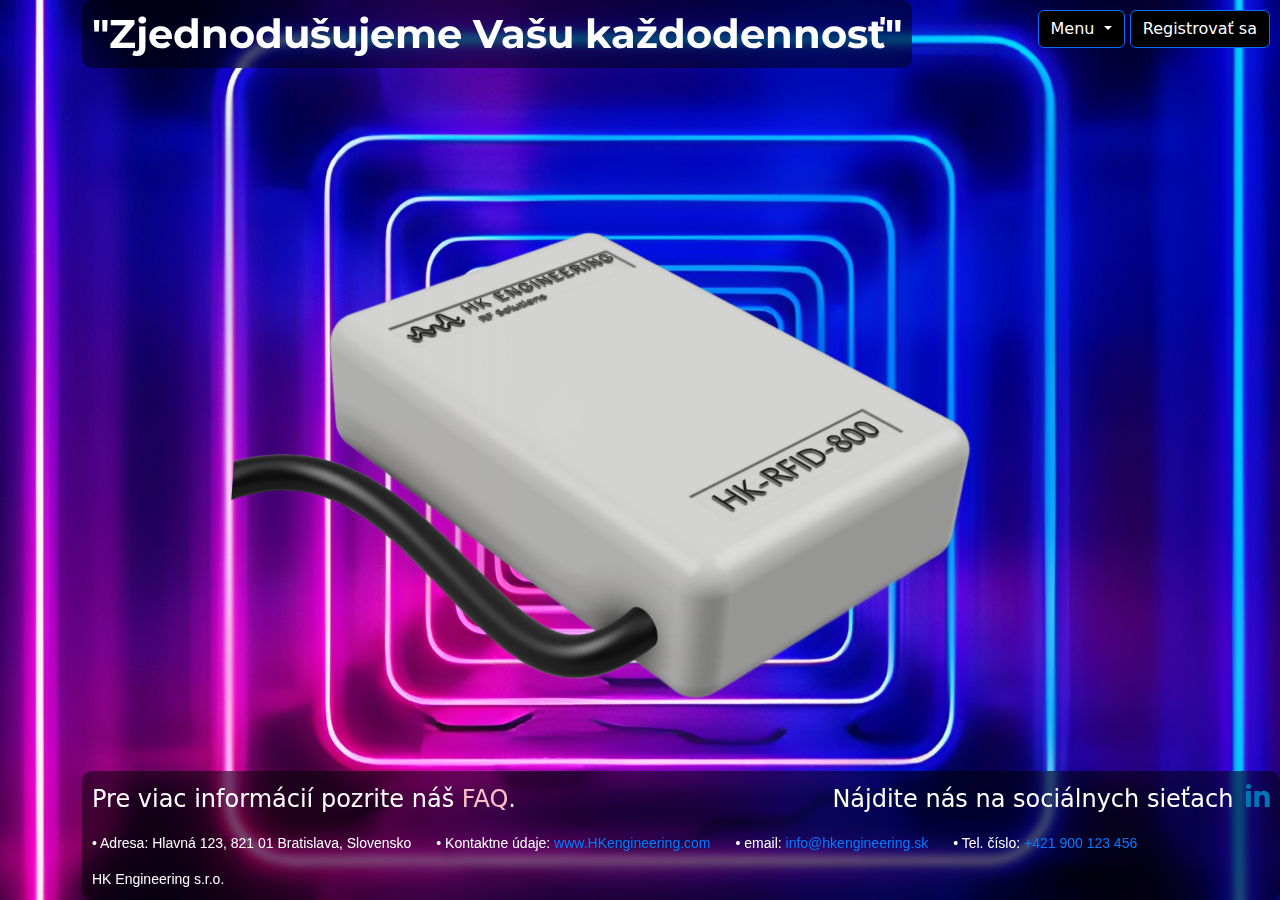
<file: index.html>
<!DOCTYPE html>
<html lang="en">

<head>
    <meta charset="UTF-8">
    <meta name="viewport" content="width=device-width, initial-scale=1.0">
    <title>Hlavná stránka</title>
    <!-- Bootstrap CSS -->
    <link href="https://cdn.jsdelivr.net/npm/bootstrap@5.3.0/dist/css/bootstrap.min.css" rel="stylesheet">
    <link rel="preconnect" href="https://fonts.googleapis.com"><link rel="icon" type="image/png" href="favicon_32x32.png">

    <link rel="preconnect" href="https://fonts.gstatic.com" crossorigin>
    <link
        href="https://fonts.googleapis.com/css2?family=Dancing+Script:wght@400..700&family=Montserrat:ital,wght@0,200;1,200&display=swap"
        rel="stylesheet">
    <style>
        body {
    background-image: url('bg3.jpg'); /* Replace with your image file */
    background-size: cover; /* Ensures the image covers the screen */
    background-repeat: no-repeat; /* Prevents tiling */
    background-position: center; /* Centers the image */
    background-attachment: fixed; /* Keeps the background fixed during scrolling */
    color: white; /* Text color */
    margin: 0; /* Removes default body margin */
}

        .product-title {
            font-family: 'Courier New', Courier, monospace;
            font-size: 1.5rem;
        }

        .product-image {
            max-width: 100%;
            margin: auto;
            display: block;
        }

        .footer {
            text-align: center;
            font-size: 1.5rem;
            margin-top: 20px;
            color: white;
                background-color: rgba(0, 0, 0, 0.5);
            backdrop-filter: blur(5px);
    padding: 10px;
    border-radius: 10px;
    position: absolute;
    bottom: 0;
    -webkit-mask-repeat: no-repeat;
    mask-repeat: no-repeat;
    -webkit-mask-size: 100% 100%;
    mask-size: 100% 100%;

        }

        .menu-link {
            color: pink;
            text-decoration: none;
        }

        .menu-link:hover {
            text-decoration: underline;
        }

        .header-container {
            display: flex;
            flex-direction: row;
            align-items: center;
            justify-content: space-between;
        }

        .body-container {
            display: flex;
            flex-direction: column;
            justify-content: space-between;
        }
        .title{ 
            font-size: 40px;
    mask-size: 100% 100%;
            color: white;
                background-color: rgba(0, 0, 0, 0.5);
           font-family: "Montserrat", serif;
  font-optical-sizing: auto;
  font-weight: 200;
  font-style: normal;
            backdrop-filter: blur(5px);
    padding: 10px;
    border-radius: 10px;
        }

        .btn-primary {
            background-color: black;
        }
        .dropdown {
            position: absolute;
            top: 10px;
            right: 10px;
        }
        .linkedin-link {
  text-decoration: none;
  color: #0077b5; /* LinkedIn blue */
  margin-left: 5px;
  display: inline-flex;
  align-items: center;
  transition: color 0.3s ease;
}

.linkedin-link:hover {
  color: #005582; /* Darker LinkedIn blue on hover */
}

.linkedin-link svg {
  vertical-align: middle;
}
.contact-info {
    display: flex;
    flex-wrap: wrap;
    gap: 15px; /* Adjust spacing between items */
    align-items: center;
    font-family: Arial, sans-serif;
    font-size: 14px;
    color: white; /* Adjust text color */
}

.contact-info span {
    display: inline-block;
    margin-right: 10px;
}

.contact-info a {
    color: #007bff; /* Link color */
    text-decoration: none;
    transition: color 0.2s ease;
}

.contact-info a:hover {
    color: #0056b3; /* Hover link color */
    text-decoration: underline;
}

.footer-smaller{

            display: flex;
            flex-direction: row;
            justify-content: space-between;
}

    </style>
</head>

<body>
    <div class="container text-center body-container">
        <!-- Header -->
        
        <header>
            <div class="header-container">

            <h1 class="fw-bold title">"Zjednodušujeme Vašu každodennosť"</h1>
            <!-- Dropdown Menu -->
            <div class="dropdown">
                <button class="btn btn-primary dropdown-toggle" type="button" id="menuDropdown" data-bs-toggle="dropdown"
                    aria-expanded="false">
                    Menu
                </button>
                <ul class="dropdown-menu" aria-labelledby="menuDropdown">
                    <li><a class="dropdown-item" href="product.html">Produkt</a></li>
                    <li><a class="dropdown-item" href="service.html">Špecializované opravovne</a></li>
                    <li><a class="dropdown-item" href="software.html">Softvérová stránka</a></li>
                </ul>

            <button class="btn btn-primary" type="button" id="register" onclick="window.location.href='register.html'">
                Registrovať sa
            </button>
            </div>
        </div>
        </header>

        <!-- Footer -->
        <footer class="footer">
            <div class="footer-smaller"> 
            <p>Pre viac informácií pozrite náš <a target="_blank" href="FAQ.pdf" class="menu-link">FAQ</a>.</p>
            <p>
            Nájdite nás na sociálnych sieťach
                <a href="https://www.linkedin.com" target="_blank" class="linkedin-link" aria-label="Visit our LinkedIn page">
                    <svg xmlns="http://www.w3.org/2000/svg" width="24" height="24" viewBox="0 0 24 24" fill="currentColor">
                        <path
                            d="M4.98 3.5c0 1.38-1.11 2.5-2.49 2.5C1.11 6 0 4.88 0 3.5 0 2.12 1.11 1 2.49 1 3.87 1 4.98 2.12 4.98 3.5zM0 24V7.98h4.89V24H0zM8.35 24h4.89V15.6c0-2.34.95-3.65 2.79-3.65 1.81 0 2.71 1.31 2.71 3.65V24h4.89V14.44c0-4.62-2.48-6.77-5.8-6.77-2.59 0-3.71 1.47-4.35 2.5h.04V7.98H8.35c.06 1.28 0 16.02 0 16.02z">
                        </path>
                    </svg>
                </a>
            </p>
                
            </div>
            <div class="contact-info">
                <span>• Adresa: Hlavná 123, 821 01 Bratislava, Slovensko</span>
                <span>• Kontaktne údaje: <a href="https://www.HKengineering.com/" target="_blank">www.HKengineering.com</a></span>
                <span>• email: <a href="mailto:info@hkengineering.sk">info@hkengineering.sk</a></span>
                <span>• Tel. číslo: <a href="tel:+421900123456">+421 900 123 456</a></span>
                <span>HK Engineering s.r.o.</span>
            </div>

        </footer>
    </div>

    <!-- Bootstrap Bundle with Popper -->
    <script src="https://cdn.jsdelivr.net/npm/bootstrap@5.3.0/dist/js/bootstrap.bundle.min.js"></script>
</body>

</html>
</file>
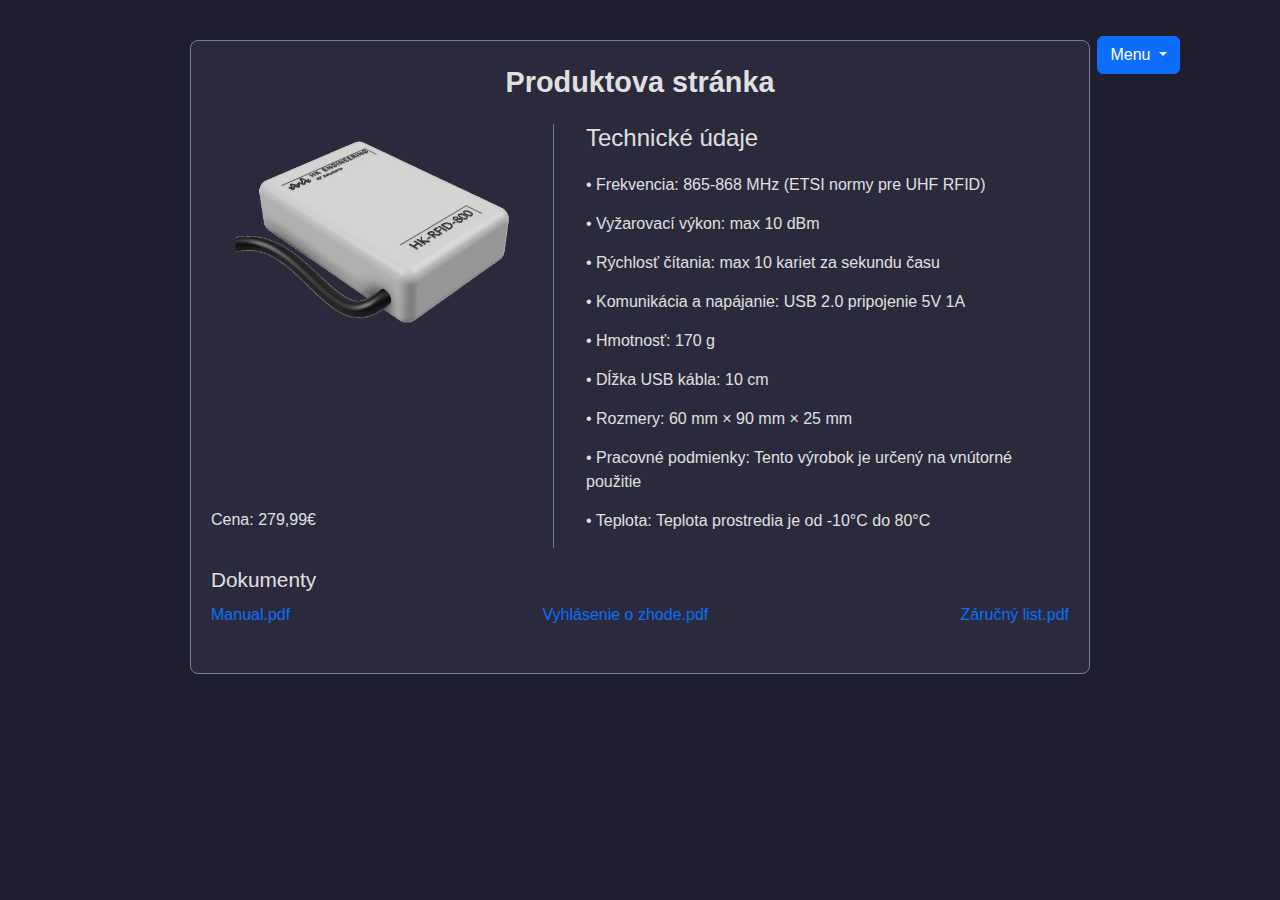
<file: product.html>
<!DOCTYPE html>
<html lang="en">

<head>
    <meta charset="UTF-8">
    <meta name="viewport" content="width=device-width, initial-scale=1.0">
    <title>Produkt - HK-RFID-800</title>
    <link href="https://cdn.jsdelivr.net/npm/bootstrap@5.3.0/dist/css/bootstrap.min.css" rel="stylesheet"><link href="https://cdn.jsdelivr.net/npm/bootstrap@5.3.0/dist/css/bootstrap.min.css" rel="stylesheet">
    <link rel="preconnect" href="https://fonts.googleapis.com"><link rel="icon" type="image/png" href="favicon_32x32.png">

    <link rel="preconnect" href="https://fonts.gstatic.com" crossorigin>
    <link href="https://fonts.googleapis.com/css2?family=Dancing+Script:wght@400..700&display=swap" rel="stylesheet">
    <style>
        body {
            background-color: #1e1e2f;
            /* Dark background */
            color: #e0e0e0;
            /* Light text */
            font-family: 'Arial', sans-serif;
            margin: 0;
            padding: 0;
        }

        .container {
            padding: 20px;
        }

        .product-box {
            border: 1px solid #7a7a9f;
            padding: 20px;
            border-radius: 8px;
            margin: 20px auto;
            max-width: 900px;
            background-color: #2a2a3c;
        }

        .product-title {
            text-align: center;
            font-size: 1.8rem;
            font-weight: bold;
            margin-bottom: 20px;
        }

        .row {
            display: flex;
            justify-content: space-between;
            gap: 20px;
        }

        .image-box {
            display: flex;
            flex-direction: column;
            justify-content: space-between;
            flex: 1;
            border-right: 1px solid #7a7a9f;
            padding-right: 20px;
        }

        .image-box img {
            max-width: 100%;
            border-radius: 5px;
        }

        .info-box {
            flex: 1.5;
        }

        .info-box h3 {
            margin-bottom: 20px;
            font-size: 1.5rem;
        }

        .info-item {
            margin-bottom: 15px;
            font-size: 1rem;
        }

        .documents {
            margin-top: 20px;
        }

        .documents h4 {
            font-size: 1.3rem;
            margin-bottom: 10px;
        }

        .documents ul {
            list-style-type: none;
            padding-left: 0;
        }

        .documents li {
            margin-bottom: 10px;
        }

        .documents a {
            color: #0d6efd;
            text-decoration: none;
        }

        .documents a:hover {
            text-decoration: underline;
        }
        .dropdown {
            position: absolute;
            top: 20px;
            right: 100px;
        }
        .ul-list {
            display: flex;
            flex-direction: row;
            justify-content: space-between;
        }
    </style>
</head>

<body><div class="dropdown my-3">
    <button class="btn btn-primary dropdown-toggle" type="button" id="menuDropdown" data-bs-toggle="dropdown"
        aria-expanded="false">
        Menu
    </button>
    <ul class="dropdown-menu" aria-labelledby="menuDropdown">
        <li><a class="dropdown-item" href="index.html">Hlavná stránka</a></li>
                    <li><a class="dropdown-item" href="service.html">Špecializované opravovne</a></li>
                    <li><a class="dropdown-item" href="software.html">Softvérová stránka</a></li>
    </ul>
</div>
    <div class="container">
        <!-- Product Box -->
        <div class="product-box">
            <!-- Title -->
            <div class="product-title">Produktova stránka</div>

            <!-- Main Content -->
            <div class="row">
                <!-- Image Section -->
                <div class="image-box">
                    <img src="bg2.png" alt="HK-RFID-800">
                    <p>Cena: 279,99€</p>
                </div>

                <!-- Technical Info Section -->
                <div class="info-box">
                    <h3>Technické údaje</h3>
                    <div class="info-item">• Frekvencia: 865-868 MHz (ETSI normy pre UHF RFID)</div>
                    <div class="info-item">• Vyžarovací výkon: max 10 dBm</div>
                    <div class="info-item">• Rýchlosť čítania: max 10 kariet za sekundu času</div>
                    <div class="info-item">• Komunikácia a napájanie: USB 2.0 pripojenie 5V 1A</div>
                    <div class="info-item">• Hmotnosť: 170 g</div>
                    <div class="info-item">• Dĺžka USB kábla: 10 cm</div>
                    <div class="info-item">• Rozmery: 60 mm × 90 mm × 25 mm</div>
                    <div class="info-item">• Pracovné podmienky: Tento výrobok je určený na vnútorné použitie</div>
                    <div class="info-item">• Teplota: Teplota prostredia je od -10°C do 80°C</div>

                </div>
            </div>

            <!-- Documents Section -->
            <div class="documents">
                <h4>Dokumenty</h4>
                <ul class="ul-list">
                    <li><a href="Manual.pdf" target="_blank">Manual.pdf</a></li>
                    <li><a href="Vyhlasenie_o_zhode.pdf" target="_blank">Vyhlásenie o zhode.pdf</a></li>
                    <li><a href="Zarucny_list.pdf" target="_blank">Záručný list.pdf</a></li>
                </ul>
            </div>
        </div>
    </div>

    <!-- Bootstrap JS -->
    <script src="https://cdn.jsdelivr.net/npm/bootstrap@5.3.0/dist/js/bootstrap.bundle.min.js"></script>
</body>

</html>
</file>
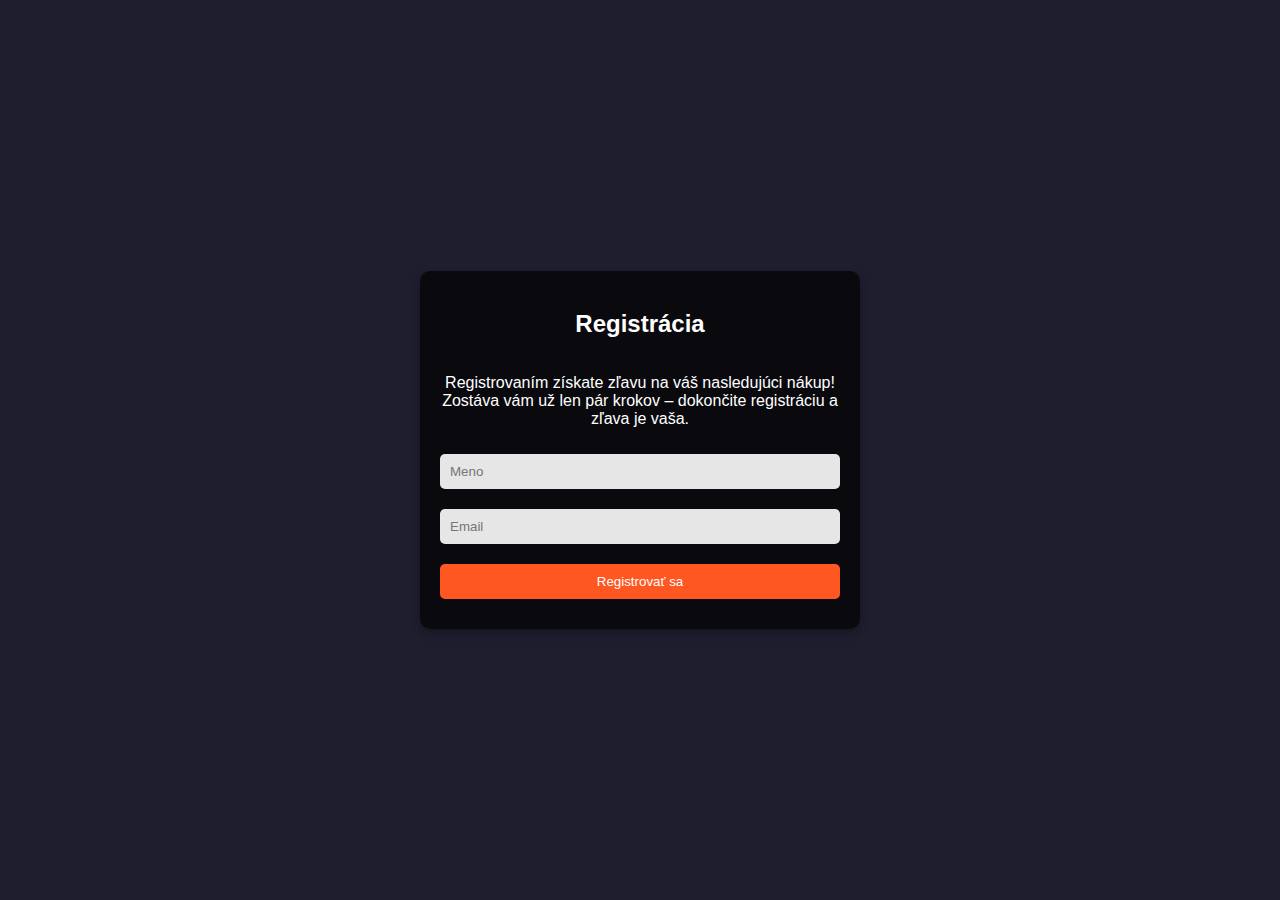
<file: register.html>
<!DOCTYPE html>
<html lang="sk">

<head>
    <meta charset="UTF-8">
    <meta name="viewport" content="width=device-width, initial-scale=1.0">
    <title>Registrácia</title>
    <style>

        form {
            display: flex;
            flex-direction: column;
        }

        body {
            font-family: Arial, sans-serif;
            background-color: #1e1e2f;
            /* Replace with your background image */
            background-size: cover;
            background-repeat: no-repeat;
            margin: 0;
            color: white;
            display: flex;
            justify-content: center;
            align-items: center;
            height: 100vh;
        }

        .form-container {
            background: rgba(0, 0, 0, 0.7);
            padding: 20px;
            border-radius: 10px;
            box-shadow: 0 4px 8px rgba(0, 0, 0, 0.3);
            text-align: center;
            width: 100%;
                display: flex!important;
    flex-direction: column;
            max-width: 400px;
        }

        .form-container h2 {
            margin-bottom: 20px;
        }

        .form-container input[type="text"],
        .form-container input[type="email"],
        .form-container button {
            padding: 10px;
            margin: 10px 0;
            border: none;
            border-radius: 5px;
        }

        .form-container input[type="text"],
        .form-container input[type="email"] {
            background: rgba(255, 255, 255, 0.9);
        }

        .form-container button {
            background-color: #ff5722;
            color: white;
            cursor: pointer;
        }

        .form-container button:hover {
            background-color: #e64a19;
        }

        /* Modal Styles */
        .modal {
            display: none;
            position: fixed;
            z-index: 1000;
            left: 0;
            top: 0;
            width: 100%;
            height: 100%;
            background: rgba(0, 0, 0, 0.8);
            justify-content: center;
            align-items: center;
        }

        .modal-content {
            background: white;
            color: black;
            padding: 20px;
            border-radius: 10px;
            text-align: center;
            width: 80%;
            max-width: 500px;
        }

        .modal-content img {
            max-width: 100%;
            border-radius: 10px;
            margin: 20px 0;
        }

        .modal-content button {
            background-color: #ff5722;
            color: white;
            border: none;
            padding: 10px 20px;
            border-radius: 5px;
            cursor: pointer;
        }
    </style>
</head>

<body>

    <div class="form-container">
    <h2>Registrácia</h2>
    <p>Registrovaním získate zľavu na váš nasledujúci nákup!<br>
        Zostáva vám už len pár krokov – dokončite registráciu a zľava je vaša.</p>
        <form id="registrationForm">
            <input type="text" id="name" placeholder="Meno" required>
            <input type="email" id="email" placeholder="Email" required>
            <button type="submit">Registrovať sa</button>
        </form>
    </div>

    <div class="modal" id="thankYouModal">
        <div class="modal-content">
            <h2>Ďakujeme za registráciu!</h2>
            <p>
            Gratulujeme! Získali ste 5 % zľavu na váš ďalší nákup. Váš zľavový kód: [9XT2WQJZL5].
            </p>    <br/>
            <p>
            Tešíme sa na vašu ďalšiu objednávku a veríme, že vám naše produkty budú spoľahlivo slúžiť.
            
            </p> <br/>
            <p>Váš tím HK Engineering.</p>
            <button id="closeModal">Zatvoriť</button>
        </div>
    </div>

    <script>
        const form = document.getElementById('registrationForm');
        const modal = document.getElementById('thankYouModal');
        const closeModal = document.getElementById('closeModal');

        form.addEventListener('submit', (event) => {
            event.preventDefault();
            modal.style.display = 'flex';
        });

        closeModal.addEventListener('click', () => {
            modal.style.display = 'none';
            window.location.href = 'index.html'; 
        });
    </script>

</body>

</html>
</file>
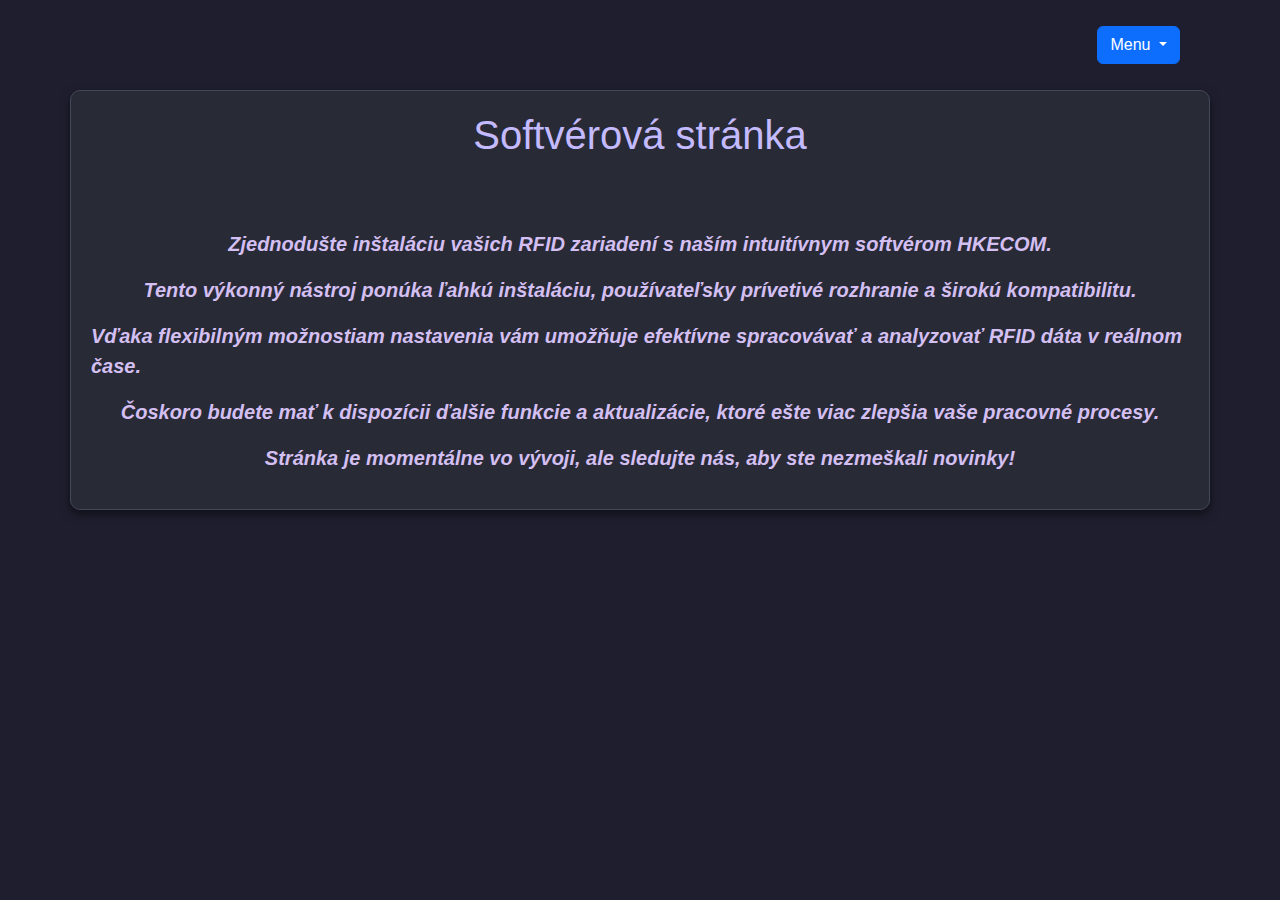
<file: software.html>
<!DOCTYPE html>
<html lang="en">

<head>
    <meta charset="UTF-8">
    <meta name="viewport" content="width=device-width, initial-scale=1.0">
    <link href="https://cdn.jsdelivr.net/npm/bootstrap@5.3.0/dist/css/bootstrap.min.css" rel="stylesheet">
    <link rel="preconnect" href="https://fonts.googleapis.com"><link rel="icon" type="image/png" href="favicon_32x32.png">

    <link rel="preconnect" href="https://fonts.gstatic.com" crossorigin>
    <link href="https://fonts.googleapis.com/css2?family=Dancing+Script:wght@400..700&display=swap" rel="stylesheet">
    <title>Softvérová stránka</title>
    <link rel="stylesheet" href="styles.css">
</head>

<body>
    <div class="container">
        <div class="dropdown my-3">
            <button class="btn btn-primary dropdown-toggle" type="button" id="menuDropdown" data-bs-toggle="dropdown"
                aria-expanded="false">
                Menu
            </button>
            <ul class="dropdown-menu" aria-labelledby="menuDropdown">
                <li><a class="dropdown-item" href="index.html">Hlavná stránka</a></li>
            <li><a class="dropdown-item" href="service.html">Špecializované opravovne</a></li>
                <li><a class="dropdown-item" href="product.html">Produkt</a></li>
            </ul>
        </div>
        <div class="content-box">
            <h1 class="page-title">Softvérová stránka</h1>
            <p class="work-in-progress">
                Zjednodušte inštaláciu vašich RFID zariadení s naším intuitívnym softvérom HKECOM.
            </p>
            
            <p class="work-in-progress">
                Tento výkonný nástroj ponúka ľahkú inštaláciu, používateľsky prívetivé rozhranie a širokú kompatibilitu.
            </p>
            
            <p class="work-in-progress">
                Vďaka flexibilným možnostiam nastavenia vám umožňuje efektívne spracovávať a analyzovať RFID dáta v reálnom čase.
            </p>
            
            <p class="work-in-progress">
                Čoskoro budete mať k dispozícii ďalšie funkcie a aktualizácie, ktoré ešte viac zlepšia vaše pracovné procesy.
            </p>
            
            <p class="work-in-progress">
                Stránka je momentálne vo vývoji, ale sledujte nás, aby ste nezmeškali novinky!
            </p>

        </div>
    </div><script src="https://cdn.jsdelivr.net/npm/bootstrap@5.3.0/dist/js/bootstrap.bundle.min.js"></script>
</body>

</html>
</file>
<file: styles.css>
/* General styles */
body {
  margin: 0;
  padding: 0;
  color: #d3bff1;
  font-family: "Arial", sans-serif;
  display: flex;
  justify-content: center;
  align-items: start;
  min-height: 100vh;
  font-family: 'Arial', sans-serif;
  background-color: #1e1e2e;
}

.dropdown {
            position: absolute;
            top: 10px;
            right: 100px;
        }


/* Title styling */
.page-title {
  font-size: 40px;
  font-weight: normal;
  padding: 0 10px;
  padding-bottom: 50px;
}

/* Content box */
.content-box {
  display: flex;
  justify-content: center;
  align-items: center;
  flex-direction: column;
}

/* Work in Progress text */
.work-in-progress {
  font-size: 20px;
  font-style: italic;
  font-weight: bold;
  color: #d3bff1;
}

.container {
  background: #282a36;
  border: 1px solid #44475a;
  padding: 20px;
  border-radius: 10px;
  box-shadow: 0 4px 10px rgba(0, 0, 0, 0.5);
  margin-top: 10vh;
}

h1 {
  text-align: center;
  font-size: 1.8em;
  margin-bottom: 20px;
  color: #c4baff;
}

table {
  width: 100%;
  border-collapse: collapse;
}

thead {
  background-color: #44475a;
}

th, td {
  text-align: center;
  padding: 12px;
  border-bottom: 1px solid #44475a;
}

th {
  font-weight: bold;
  color: #f8f8f2;
}

td a {
  color: #8be9fd;
  text-decoration: none;
}

td a:hover {
  text-decoration: underline;
}

tbody tr:hover {
  background-color: #3e4452;
}

tbody tr:last-child td {
  border-bottom: none;
}
</file>
